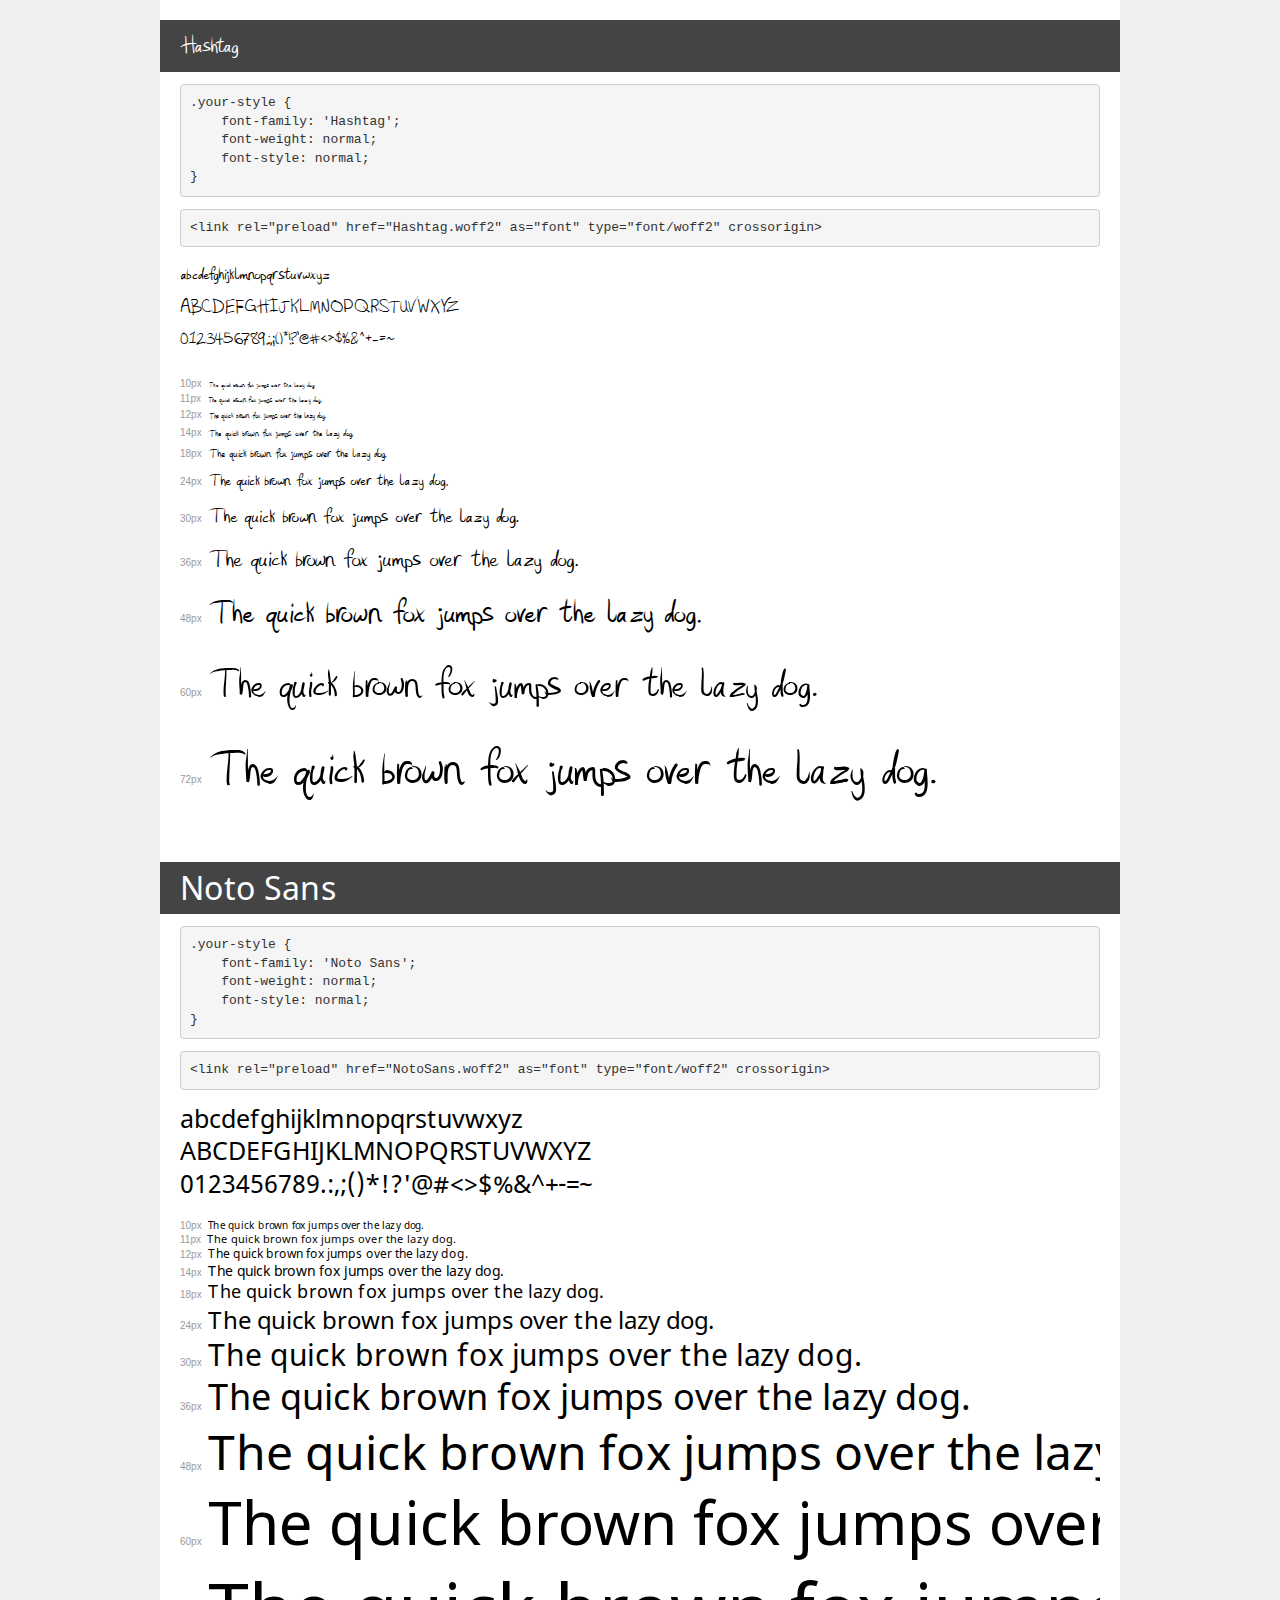
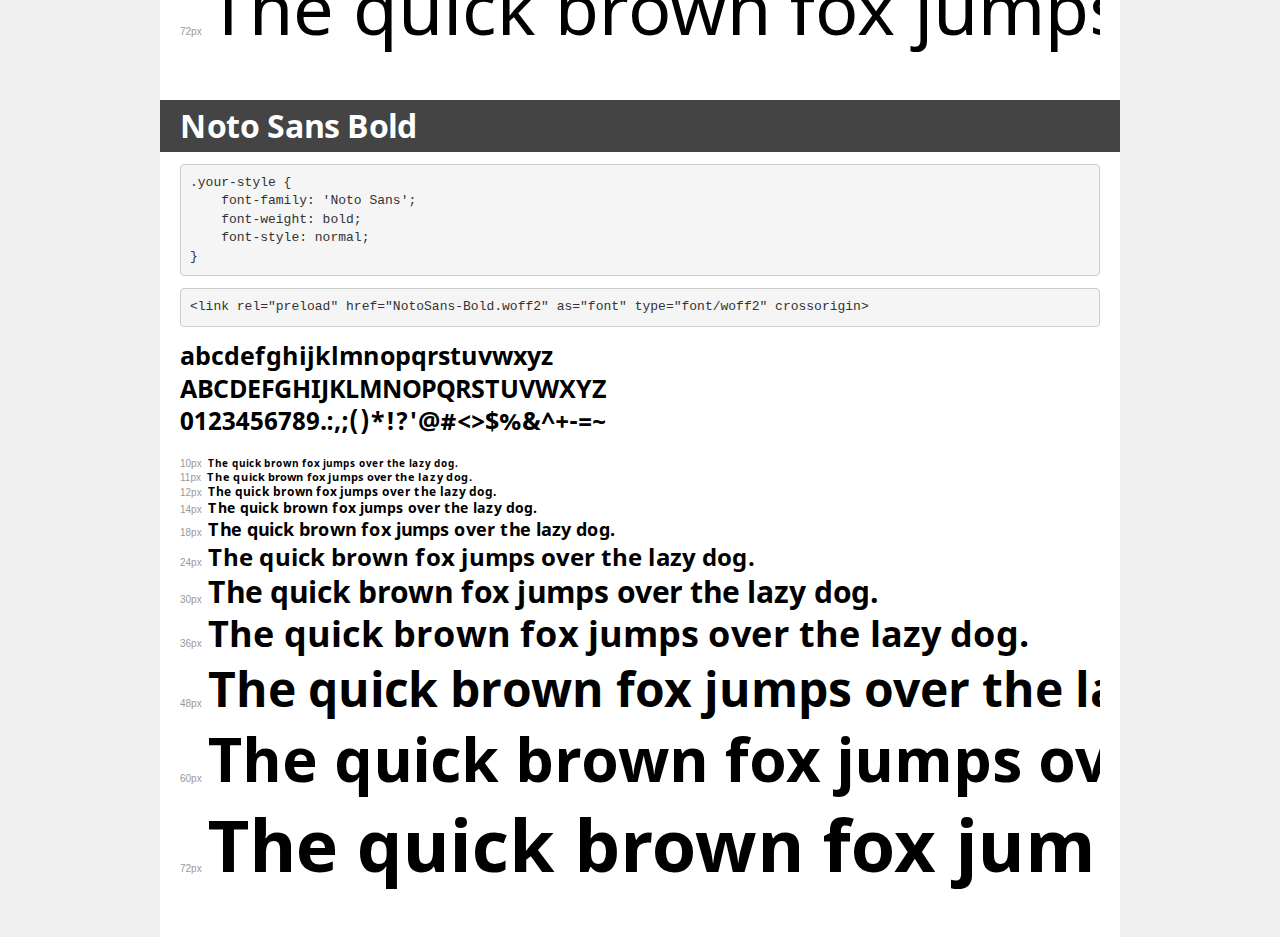
<file: assets/fonts/demo.html>
<!DOCTYPE html>
<html lang="en">
<head>
    <meta charset="utf-8">
    <meta http-equiv="X-UA-Compatible" content="IE=edge">
    <meta name="viewport" content="width=device-width, initial-scale=1">
    <meta name="robots" content="noindex, noarchive">
    <meta name="format-detection" content="telephone=no">
    <title>Transfonter demo</title>
    <link href="stylesheet.css" rel="stylesheet">
    <style>
        /*
        http://meyerweb.com/eric/tools/css/reset/
        v2.0 | 20110126
        License: none (public domain)
        */
        html, body, div, span, applet, object, iframe,
        h1, h2, h3, h4, h5, h6, p, blockquote, pre,
        a, abbr, acronym, address, big, cite, code,
        del, dfn, em, img, ins, kbd, q, s, samp,
        small, strike, strong, sub, sup, tt, var,
        b, u, i, center,
        dl, dt, dd, ol, ul, li,
        fieldset, form, label, legend,
        table, caption, tbody, tfoot, thead, tr, th, td,
        article, aside, canvas, details, embed,
        figure, figcaption, footer, header, hgroup,
        menu, nav, output, ruby, section, summary,
        time, mark, audio, video {
            margin: 0;
            padding: 0;
            border: 0;
            font-size: 100%;
            font: inherit;
            vertical-align: baseline;
        }
        /* HTML5 display-role reset for older browsers */
        article, aside, details, figcaption, figure,
        footer, header, hgroup, menu, nav, section {
            display: block;
        }
        body {
            line-height: 1;
        }
        ol, ul {
            list-style: none;
        }
        blockquote, q {
            quotes: none;
        }
        blockquote:before, blockquote:after,
        q:before, q:after {
            content: '';
            content: none;
        }
        table {
            border-collapse: collapse;
            border-spacing: 0;
        }
        /* demo styles */
        body {
            background: #f0f0f0;
            color: #000;
        }
        .page {
            background: #fff;
            width: 920px;
            margin: 0 auto;
            padding: 20px 20px 0 20px;
            overflow: hidden;
        }
        .font-container {
            overflow-x: auto;
            overflow-y: hidden;
            margin-bottom: 40px;
            line-height: 1.3;
            white-space: nowrap;
            padding-bottom: 5px;
        }
        h1 {
            position: relative;
            background: #444;
            font-size: 32px;
            color: #fff;
            padding: 10px 20px;
            margin: 0 -20px 12px -20px;
        }
        .letters {
            font-size: 25px;
            margin-bottom: 20px;
        }
        .s10:before {
            content: '10px';
        }
        .s11:before {
            content: '11px';
        }
        .s12:before {
            content: '12px';
        }
        .s14:before {
            content: '14px';
        }
        .s18:before {
            content: '18px';
        }
        .s24:before {
            content: '24px';
        }
        .s30:before {
            content: '30px';
        }
        .s36:before {
            content: '36px';
        }
        .s48:before {
            content: '48px';
        }
        .s60:before {
            content: '60px';
        }
        .s72:before {
            content: '72px';
        }
        .s10:before, .s11:before, .s12:before, .s14:before,
        .s18:before, .s24:before, .s30:before, .s36:before,
        .s48:before, .s60:before, .s72:before {
            font-family: Arial, sans-serif;
            font-size: 10px;
            font-weight: normal;
            font-style: normal;
            color: #999;
            padding-right: 6px;
        }
        pre {
            display: block;
            padding: 9px;
            margin: 0 0 12px;
            font-family: Monaco, Menlo, Consolas, "Courier New", monospace;
            font-size: 13px;
            line-height: 1.428571429;
            color: #333;
            font-weight: normal;
            font-style: normal;
            background-color: #f5f5f5;
            border: 1px solid #ccc;
            overflow-x: auto;
            border-radius: 4px;
        }
        /* responsive */
        @media (max-width: 959px) {
            .page {
                width: auto;
                margin: 0;
            }
        }
    </style>
</head>
<body>
<div class="page">
    <div class="demo">
        <h1 style="font-family: 'Hashtag'; font-weight: normal; font-style: normal;">Hashtag</h1>
        <pre title="Usage">.your-style {
    font-family: 'Hashtag';
    font-weight: normal;
    font-style: normal;
}</pre>
        <pre title="Preload (optional)">
&lt;link rel=&quot;preload&quot; href=&quot;Hashtag.woff2&quot; as=&quot;font&quot; type=&quot;font/woff2&quot; crossorigin&gt;</pre>
        <div class="font-container" style="font-family: 'Hashtag'; font-weight: normal; font-style: normal;">
            <p class="letters">
                abcdefghijklmnopqrstuvwxyz<br>
ABCDEFGHIJKLMNOPQRSTUVWXYZ<br>
                0123456789.:,;()*!?'@#&lt;&gt;$%&^+-=~
            </p>
            <p class="s10" style="font-size: 10px;">The quick brown fox jumps over the lazy dog.</p>
            <p class="s11" style="font-size: 11px;">The quick brown fox jumps over the lazy dog.</p>
            <p class="s12" style="font-size: 12px;">The quick brown fox jumps over the lazy dog.</p>
            <p class="s14" style="font-size: 14px;">The quick brown fox jumps over the lazy dog.</p>
            <p class="s18" style="font-size: 18px;">The quick brown fox jumps over the lazy dog.</p>
            <p class="s24" style="font-size: 24px;">The quick brown fox jumps over the lazy dog.</p>
            <p class="s30" style="font-size: 30px;">The quick brown fox jumps over the lazy dog.</p>
            <p class="s36" style="font-size: 36px;">The quick brown fox jumps over the lazy dog.</p>
            <p class="s48" style="font-size: 48px;">The quick brown fox jumps over the lazy dog.</p>
            <p class="s60" style="font-size: 60px;">The quick brown fox jumps over the lazy dog.</p>
            <p class="s72" style="font-size: 72px;">The quick brown fox jumps over the lazy dog.</p>
        </div>
    </div>

    <div class="demo">
        <h1 style="font-family: 'Noto Sans'; font-weight: normal; font-style: normal;">Noto Sans</h1>
        <pre title="Usage">.your-style {
    font-family: 'Noto Sans';
    font-weight: normal;
    font-style: normal;
}</pre>
        <pre title="Preload (optional)">
&lt;link rel=&quot;preload&quot; href=&quot;NotoSans.woff2&quot; as=&quot;font&quot; type=&quot;font/woff2&quot; crossorigin&gt;</pre>
        <div class="font-container" style="font-family: 'Noto Sans'; font-weight: normal; font-style: normal;">
            <p class="letters">
                abcdefghijklmnopqrstuvwxyz<br>
ABCDEFGHIJKLMNOPQRSTUVWXYZ<br>
                0123456789.:,;()*!?'@#&lt;&gt;$%&^+-=~
            </p>
            <p class="s10" style="font-size: 10px;">The quick brown fox jumps over the lazy dog.</p>
            <p class="s11" style="font-size: 11px;">The quick brown fox jumps over the lazy dog.</p>
            <p class="s12" style="font-size: 12px;">The quick brown fox jumps over the lazy dog.</p>
            <p class="s14" style="font-size: 14px;">The quick brown fox jumps over the lazy dog.</p>
            <p class="s18" style="font-size: 18px;">The quick brown fox jumps over the lazy dog.</p>
            <p class="s24" style="font-size: 24px;">The quick brown fox jumps over the lazy dog.</p>
            <p class="s30" style="font-size: 30px;">The quick brown fox jumps over the lazy dog.</p>
            <p class="s36" style="font-size: 36px;">The quick brown fox jumps over the lazy dog.</p>
            <p class="s48" style="font-size: 48px;">The quick brown fox jumps over the lazy dog.</p>
            <p class="s60" style="font-size: 60px;">The quick brown fox jumps over the lazy dog.</p>
            <p class="s72" style="font-size: 72px;">The quick brown fox jumps over the lazy dog.</p>
        </div>
    </div>

    <div class="demo">
        <h1 style="font-family: 'Noto Sans'; font-weight: bold; font-style: normal;">Noto Sans Bold</h1>
        <pre title="Usage">.your-style {
    font-family: 'Noto Sans';
    font-weight: bold;
    font-style: normal;
}</pre>
        <pre title="Preload (optional)">
&lt;link rel=&quot;preload&quot; href=&quot;NotoSans-Bold.woff2&quot; as=&quot;font&quot; type=&quot;font/woff2&quot; crossorigin&gt;</pre>
        <div class="font-container" style="font-family: 'Noto Sans'; font-weight: bold; font-style: normal;">
            <p class="letters">
                abcdefghijklmnopqrstuvwxyz<br>
ABCDEFGHIJKLMNOPQRSTUVWXYZ<br>
                0123456789.:,;()*!?'@#&lt;&gt;$%&^+-=~
            </p>
            <p class="s10" style="font-size: 10px;">The quick brown fox jumps over the lazy dog.</p>
            <p class="s11" style="font-size: 11px;">The quick brown fox jumps over the lazy dog.</p>
            <p class="s12" style="font-size: 12px;">The quick brown fox jumps over the lazy dog.</p>
            <p class="s14" style="font-size: 14px;">The quick brown fox jumps over the lazy dog.</p>
            <p class="s18" style="font-size: 18px;">The quick brown fox jumps over the lazy dog.</p>
            <p class="s24" style="font-size: 24px;">The quick brown fox jumps over the lazy dog.</p>
            <p class="s30" style="font-size: 30px;">The quick brown fox jumps over the lazy dog.</p>
            <p class="s36" style="font-size: 36px;">The quick brown fox jumps over the lazy dog.</p>
            <p class="s48" style="font-size: 48px;">The quick brown fox jumps over the lazy dog.</p>
            <p class="s60" style="font-size: 60px;">The quick brown fox jumps over the lazy dog.</p>
            <p class="s72" style="font-size: 72px;">The quick brown fox jumps over the lazy dog.</p>
        </div>
    </div>

</div>
</body>
</html>
</file>
<file: assets/fonts/stylesheet.css>
@font-face {
    font-family: 'Hashtag';
    src: url('Hashtag.eot');
    src: url('Hashtag.eot?#iefix') format('embedded-opentype'),
        url('Hashtag.woff2') format('woff2'),
        url('Hashtag.woff') format('woff'),
        url('Hashtag.ttf') format('truetype'),
        url('Hashtag.svg#Hashtag') format('svg');
    font-weight: normal;
    font-style: normal;
    font-display: swap;
}

@font-face {
    font-family: 'Noto Sans';
    src: url('NotoSans.eot');
    src: url('NotoSans.eot?#iefix') format('embedded-opentype'),
        url('NotoSans.woff2') format('woff2'),
        url('NotoSans.woff') format('woff'),
        url('NotoSans.ttf') format('truetype'),
        url('NotoSans.svg#NotoSans') format('svg');
    font-weight: normal;
    font-style: normal;
    font-display: swap;
}

@font-face {
    font-family: 'Noto Sans';
    src: url('NotoSans-Bold.eot');
    src: url('NotoSans-Bold.eot?#iefix') format('embedded-opentype'),
        url('NotoSans-Bold.woff2') format('woff2'),
        url('NotoSans-Bold.woff') format('woff'),
        url('NotoSans-Bold.ttf') format('truetype'),
        url('NotoSans-Bold.svg#NotoSans-Bold') format('svg');
    font-weight: bold;
    font-style: normal;
    font-display: swap;
}
</file>
